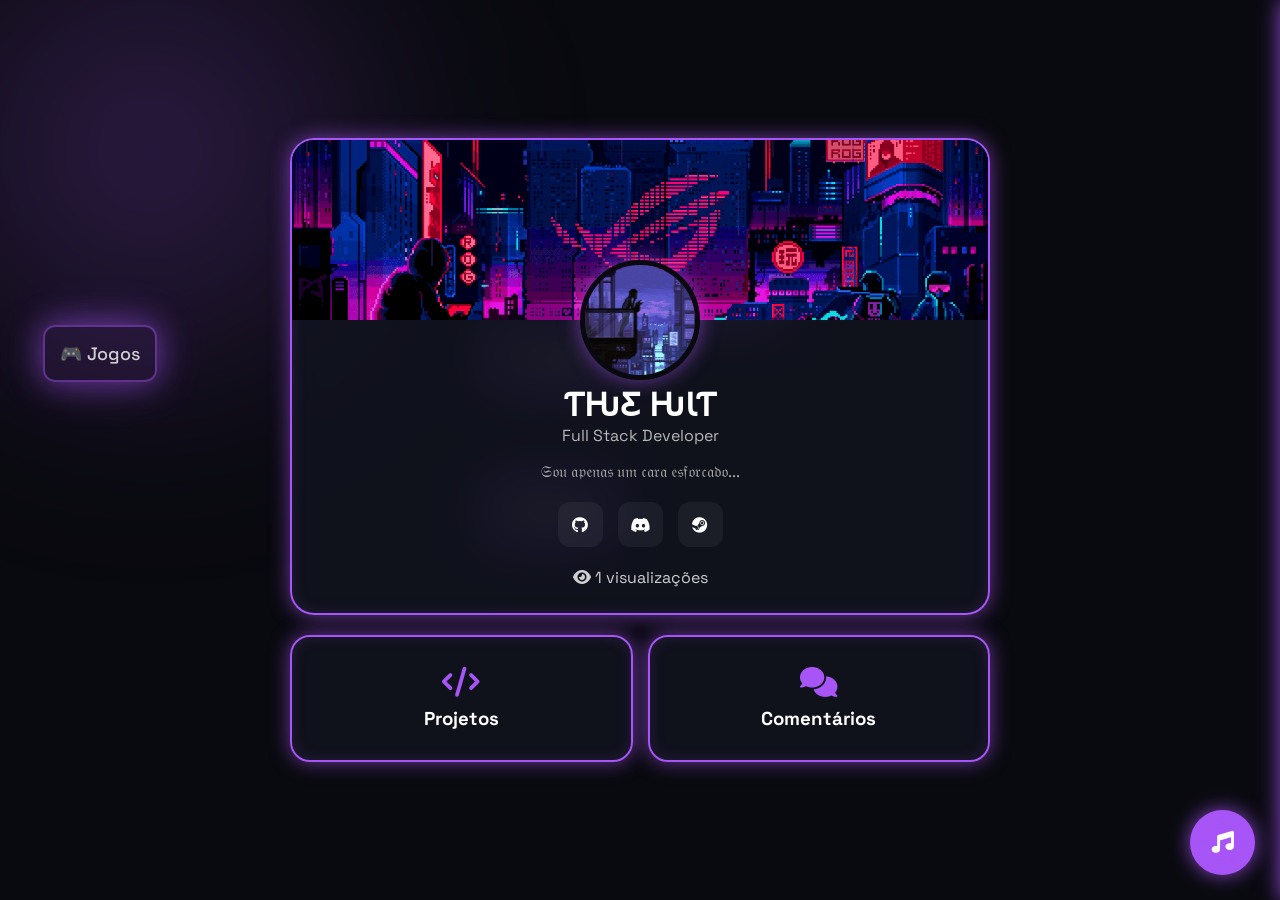
<file: site_para_jogos/index.html>
<!DOCTYPE html>
<html lang="pt-BR">
<head>
<meta charset="UTF-8">
<meta name="viewport" content="width=device-width, initial-scale=1.0">

<title>ƬǶƸ ǶƖƬ</title>

<link rel="stylesheet" href="css/css.css">

<link href="https://fonts.googleapis.com/css2?family=Space+Grotesk:wght@400;500;700&display=swap" rel="stylesheet">

<link rel="stylesheet"
href="https://cdnjs.cloudflare.com/ajax/libs/font-awesome/6.5.2/css/all.min.css">
</head>

<body>

<div class="bg-glow"></div>

<div class="container">

    <div class="profile-card">

        <div class="banner">
            <img src="img/punk.gif" alt="">
        </div>

        <div class="profile-content">

            <img src="img/04.gif" alt=""
            class="avatar">

            <h1>ƬǶƸ ǶƖƬ</h1>

            <span class="role">
                Full Stack Developer
            </span>

            <p class="bio">
                𝔖𝔬𝔲 𝔞𝔭𝔢𝔫𝔞𝔰 𝔲𝔪 𝔠𝔞𝔯𝔞 𝔢𝔰𝔣𝔬𝔯𝔠𝔞𝔡𝔬...
            </p>

            <div class="socials">

                <a href="https://github.com/Danhit08" target="_blank" class="badge-icon">
                    <i class="fab fa-github"></i>
                </a>

                <a href="https://discord.com/users/820844419317760000" target="_blank" class="badge-icon">
                    <i class="fab fa-discord"></i>
                </a>

                <a href="https://steamcommunity.com/profiles/76561199571584449/" target="_blank" class="badge-icon">
                    <i class="fab fa-steam"></i>
                </a>

            </div>

            <div class="views">
                <i class="fas fa-eye"></i>
                <span id="viewCounter">0</span>
                visualizações
            </div>

        </div>

    </div>

    <div class="quick-grid">

        <div class="mini-card"
        onclick="openProjects()">

            <i class="fas fa-code"></i>

            <h3>Projetos</h3>

        </div>

        <div class="mini-card"
        onclick="openComments()">

            <i class="fas fa-comments"></i>

            <h3>Comentários</h3>

        </div>

    </div>

</div>

<!-- MODAL PROJETOS -->

<div class="modal" id="projectsModal">

    <div class="modal-box">

        <span class="close"
        onclick="closeProjects()">
            &times;
        </span>

        <h2>
            <i class="fas fa-code"></i>
            Projetos
        </h2>

        <p class="modal-subtitle">
            Estão em desenvolvimento
        </p>

        <div class="project-list">

            <div class="project-item">

                <h3>The Pro Battleground</h3>

            </div>

            <div class="project-item">

                <h3>My Tiny Plot</h3>

            </div>

        </div>

    </div>

</div>

<!-- MODAL COMENTÁRIOS -->

<div class="modal" id="commentsModal">

    <div class="modal-box">

        <span class="close"
        onclick="closeComments()">
            &times;
        </span>

        <h2>Comentários</h2>

        <input
        id="nick"
        placeholder="Nick">

        <textarea
        id="msg"
        placeholder="Comentário"></textarea>

        <button onclick="addComment()">
            Enviar
        </button>

        <div id="comments"></div>

    </div>

</div>

<!-- PLAYER -->

<button
class="music-btn"
onclick="toggleMusic()">

<i class="fas fa-music"></i>

</button>

<div class="music-panel"
id="musicPanel">

    <h3>Playlist</h3>
    
    <div class="playlist">
        <div class="playlist-item" onclick="playMusic('music/Chrono _ Everin - BRISA DE VERÃO _ Haley (Stardew Valley)(1080P_HD).mp3', this)">
            🎵 BRISA DE VERÃO - Haley
        </div>
        <div class="playlist-item" onclick="playMusic('music/Chrono - ANO DO PAVÃO _ Lord Shen (Kung Fu Panda)(1080P_HD).mp3', this)">
            🎵 ANO DO PAVÃO - Lord Shen
        </div>
        <div class="playlist-item" onclick="playMusic('music/Chrono - FLAGELO _ Scourge (Sonic)(1080P_HD).mp3', this)">
            🎵 FLAGELO - Scourge
        </div>
        <div class="playlist-item" onclick="playMusic('music/Chrono - ME LEVE PRA LUA _ (Tonikaku Kawaii)(1080P_HD).mp3', this)">
            🎵 ME LEVE PRA LUA
        </div>
        <div class="playlist-item" onclick="playMusic('music/Chrono - ROCKSTAR_ _ Piers (Pokémon)(1080P_HD).mp3', this)">
            🎵 ROCKSTAR - Piers
        </div>
        <div class="playlist-item" onclick="playMusic('music/Chrono - TIPO LUTADOR _ Chronoverso(1080P_HD).mp3', this)">
            🎵 TIPO LUTADOR - Chronoverso
        </div>
        <div class="playlist-item" onclick="playMusic('music/N (Pokémon) - REI DE UNOVA _ Chrono(720P_HD).mp3', this)">
            🎵 REI DE UNOVA - N
        </div>
        <div class="playlist-item" onclick="playMusic('music/M4rkim - Vilão Do Cenário (Barou Shoei)(1080P_HD).mp3', this)">
            🎵 Vilão Do Cenário - Barou
        </div>
        <div class="playlist-item" onclick="playMusic('music/Tic Tac (Fuufu Ijou_ Koibito Miman)(1080P_HD).mp3', this)">
            🎵 Tic Tac
        </div>
        <div class="playlist-item" onclick="playMusic('music/Yhwach (Bleach) - 9.9.9 _ M4rkim(720P_HD).mp3', this)">
            🎵 9.9.9 - Yhwach
        </div>
    </div>
    
    <div class="player-container">
        <div class="visualizer" id="visualizer">
            <div class="bar"></div>
            <div class="bar"></div>
            <div class="bar"></div>
            <div class="bar"></div>
            <div class="bar"></div>
            <div class="bar"></div>
            <div class="bar"></div>
            <div class="bar"></div>
        </div>
        
        <audio id="musicPlayer" controls>
            <source id="audioSource" src="" type="video/mp4">
        </audio>
    </div>

</div>

<!-- BOUNCING HOBBIES -->
<div id="bouncing-hobbies-container"></div>

<script src="js/js.js"></script>

</body>
</html>
</file>
<file: site_para_jogos/css/css.css>
:root{
--bg:#090a0f;
--card:rgba(18,20,32,.75);
--border:rgba(255,255,255,.08);
--accent:#a855f7;
--text:#fff;
}

*{
margin:0;
padding:0;
box-sizing:border-box;
}

body{
font-family:'Space Grotesk',sans-serif;
background:var(--bg);
color:white;
display:flex;
justify-content:center;
align-items:center;
min-height:100vh;
padding:30px;
}

.bg-glow{
position:fixed;
width:600px;
height:600px;
background:radial-gradient(
circle,
rgba(168,85,247,.3),
transparent 70%
);
filter:blur(100px);
top:-150px;
left:-150px;
}

.container{
width:100%;
max-width:700px;
position:relative;
z-index:10;
}

.profile-card{
background:var(--card);
border:2px solid var(--accent);
border-radius:24px;
overflow:hidden;
backdrop-filter:blur(16px);
box-shadow:0 0 20px rgba(168,85,247,.6), inset 0 0 15px rgba(168,85,247,.15);
}

.banner{
height:180px;
}

.banner img{
width:100%;
height:100%;
object-fit:cover;
}

.profile-content{
padding:25px;
text-align:center;
}

.avatar{
width:120px;
height:120px;
border:2px solid var(--accent);
border-radius:50%;
margin-top:-85px;
border:5px solid #090a0f;
box-shadow:0 0 20px rgba(168,85,247,.6), inset 0 0 15px rgba(168,85,247,.15);
transform: scaleX(-1);  /* inverte a imagem*/

}

.role{
color:#b8b8b8;
}

.bio{
margin-top:15px;
color:#aaa;
}

.socials{
display:flex;
justify-content:center;
gap:15px;
margin-top:20px;
}

.socials a{
width:45px;
height:45px;
display:flex;
justify-content:center;
align-items:center;
border-radius:12px;
background:rgba(255,255,255,.05);
color:white;
text-decoration:none;
}

.views{
margin-top:20px;
opacity:.8;
}

.quick-grid{
display:grid;
grid-template-columns:1fr 1fr;
gap:15px;
margin-top:20px;
}

.mini-card{
background:var(--card);
border:2px solid var(--accent);
border-radius:20px;
padding:30px;
text-align:center;
cursor:pointer;
box-shadow:0 0 20px rgba(168,85,247,.6), inset 0 0 15px rgba(168,85,247,.15);
transition:all .3s ease;
}

.mini-card:hover{
box-shadow:0 0 30px rgba(168,85,247,.8), inset 0 0 20px rgba(168,85,247,.2);
}

.mini-card i{
font-size:30px;
margin-bottom:10px;
color:var(--accent);
}

.modal{
display:none;
position:fixed;
inset:0;
background:rgba(0,0,0,.7);
justify-content:center;
align-items:center;
z-index:1000;
}

.modal-box{
width:90%;
max-width:500px;
background:#121420;
padding:25px;
border-radius:20px;
border:2px solid #a855f7;
box-shadow:0 0 20px rgba(168,85,247,.8), inset 0 0 20px rgba(168,85,247,.2);
}

.close{
float:right;
font-size:28px;
cursor:pointer;
}

input,
textarea{
width:100%;
padding:12px;
margin-top:10px;
background:#0f111a;
border:none;
border-radius:12px;
color:white;
}

button{
margin-top:10px;
padding:12px 18px;
border:none;
border-radius:12px;
background:var(--accent);
color:white;
}

.comment{
margin-top:10px;
padding:12px;
background:#1a1d2d;
border-radius:12px;
}

.music-btn{
position:fixed;
right:25px;
bottom:25px;
width:65px;
height:65px;
border-radius:50%;
font-size:22px;
box-shadow:0 0 20px rgba(168,85,247,.8), inset 0 0 20px rgba(168,85,247,.2);
}

.music-panel{
position:fixed;
top:0;
right:-320px;
width:320px;
height:100%;
background:#121420;
padding:20px;
transition:.4s;
z-index:999;
overflow-y:auto;
display:flex;
flex-direction:column;
box-shadow:0 0 20px rgba(168,85,247,.8), inset 0 0 20px rgba(168,85,247,.2);
}

.music-panel.active{
right:0;
box-shadow:0 0 20px rgba(168,85,247,.8), inset 0 0 20px rgba(168,85,247,.2);
}

.music-panel h3{
color:var(--accent);
margin-bottom:15px;
font-size:18px;
text-shadow:0 0 10px rgba(168,85,247,.5);
}

.player-container{
background:rgba(168,85,247,.1);
border:1px solid rgba(168,85,247,.3);
border-radius:20px;
padding:15px;
order:2;
}

.visualizer{
display:flex;
gap:4px;
align-items:flex-end;
justify-content:center;
height:40px;
margin-bottom:12px;
}

.visualizer .bar{
width:5px;
background:linear-gradient(to top, var(--accent), rgba(168,85,247,.4));
border-radius:3px;
height:8px;
box-shadow:0 0 8px var(--accent);
animation:pulse 0.5s ease-in-out infinite;
}

@keyframes pulse{
0%, 100%{ height:8px; }
50%{ height:25px; }
}

/* Audio Player Nativo */
audio{
width:100%;
min-height:70px;
border-radius:16px;

}

audio::-webkit-media-controls-panel {
background: transparent;
border-radius: 12px;
}

audio::-webkit-media-controls-play-button,
audio::-webkit-media-controls-mute-button{
    transform:scale(1.15);
}
audio::-webkit-media-controls-timeline {
accent-color: var(--accent);
background: rgba(168,85,247,.2);
border-radius: 8px;
height:8px;
margin:0 12px;
}


audio::-webkit-media-controls-current-time-display,
audio::-webkit-media-controls-time-remaining-display {
color: var(--accent);
font-weight: 700;
font-size: 14px;
}

audio::-webkit-media-controls-volume-slider {
accent-color: var(--accent);
width: 70px;
height:8px;
}

audio::-webkit-media-controls-volume-slider-container {
margin: 0 6px;
}

/* Firefox */
audio::-moz-range-track {
background: rgba(168,85,247,.2);
border-radius: 8px;
height:8px;
}

audio::-moz-range-thumb {
background: var(--accent);
border: none;
border-radius: 50%;
width: 20px;
height: 20px;
box-shadow: 0 0 15px rgba(168,85,247,.8);
}

.playlist{
display:flex;
flex-direction:column;
gap:10px;
flex:1;
overflow-y:auto;
order:1;
margin-bottom:15px;
}

.playlist-item{
background:rgba(255,255,255,.04);
border:1px solid rgba(255,255,255,.08);
border-radius:12px;
padding:12px;
color:white;
cursor:pointer;
font-size:13px;
transition:all .3s ease;
white-space:nowrap;
overflow:hidden;
text-overflow:ellipsis;
}

.playlist-item:hover{
background:rgba(168,85,247,.25);
border-color:var(--accent);
box-shadow:0 0 10px rgba(168,85,247,.4);
}

.playlist-item.active{
background:var(--accent);
border-color:var(--accent);
box-shadow:0 0 15px rgba(168,85,247,.6);
}

.modal-subtitle{
    color:#9ca3af;
    margin-bottom:20px;
}

.project-list{
    display:flex;
    flex-direction:column;
    gap:12px;
}

.project-item{
    background:rgba(255,255,255,.04);
    border:1px solid rgba(255,255,255,.08);
    border-radius:14px;
    padding:15px;
}

.project-item h3{
    font-size:16px;
}

.project-item span{
    color:#9ca3af;
    font-size:13px;
}

.hobby-grid{
    display:grid;
    grid-template-columns:1fr 1fr;
    gap:10px;
    margin-top:15px;
}

.hobby{
    background:rgba(168,85,247,.12);
    border:1px solid rgba(168,85,247,.25);
    border-radius:12px;
    padding:12px;
    text-align:center;
}

/* Bouncing Hobbies */
.bouncing-hobby{
    position:fixed;
    background:rgba(168,85,247,.12);
    border:2px solid rgba(168,85,247,.6);
    border-radius:12px;
    padding:15px;
    color:white;
    font-weight:500;
    font-size:18px;
    z-index:0;
    pointer-events:none;
    box-shadow:0 0 30px rgba(168,85,247,.6), 0 0 50px rgba(168,85,247,.4);
    user-select:none;
    opacity:0.8;
}

.player-controls{
    display:flex;
    gap:10px;
    align-items:center;
}

.player-controls button{
    background:var(--accent);
    border:none;
    border-radius:6px;
    width:35px;
    height:35px;
    color:white;
    font-size:14px;
    cursor:pointer;
    transition:all .3s ease;
    box-shadow:0 0 12px rgba(168,85,247,.4);
}

.player-controls button:hover{
    box-shadow:0 0 18px rgba(168,85,247,.8);
    transform:scale(1.05);
}
</file>
